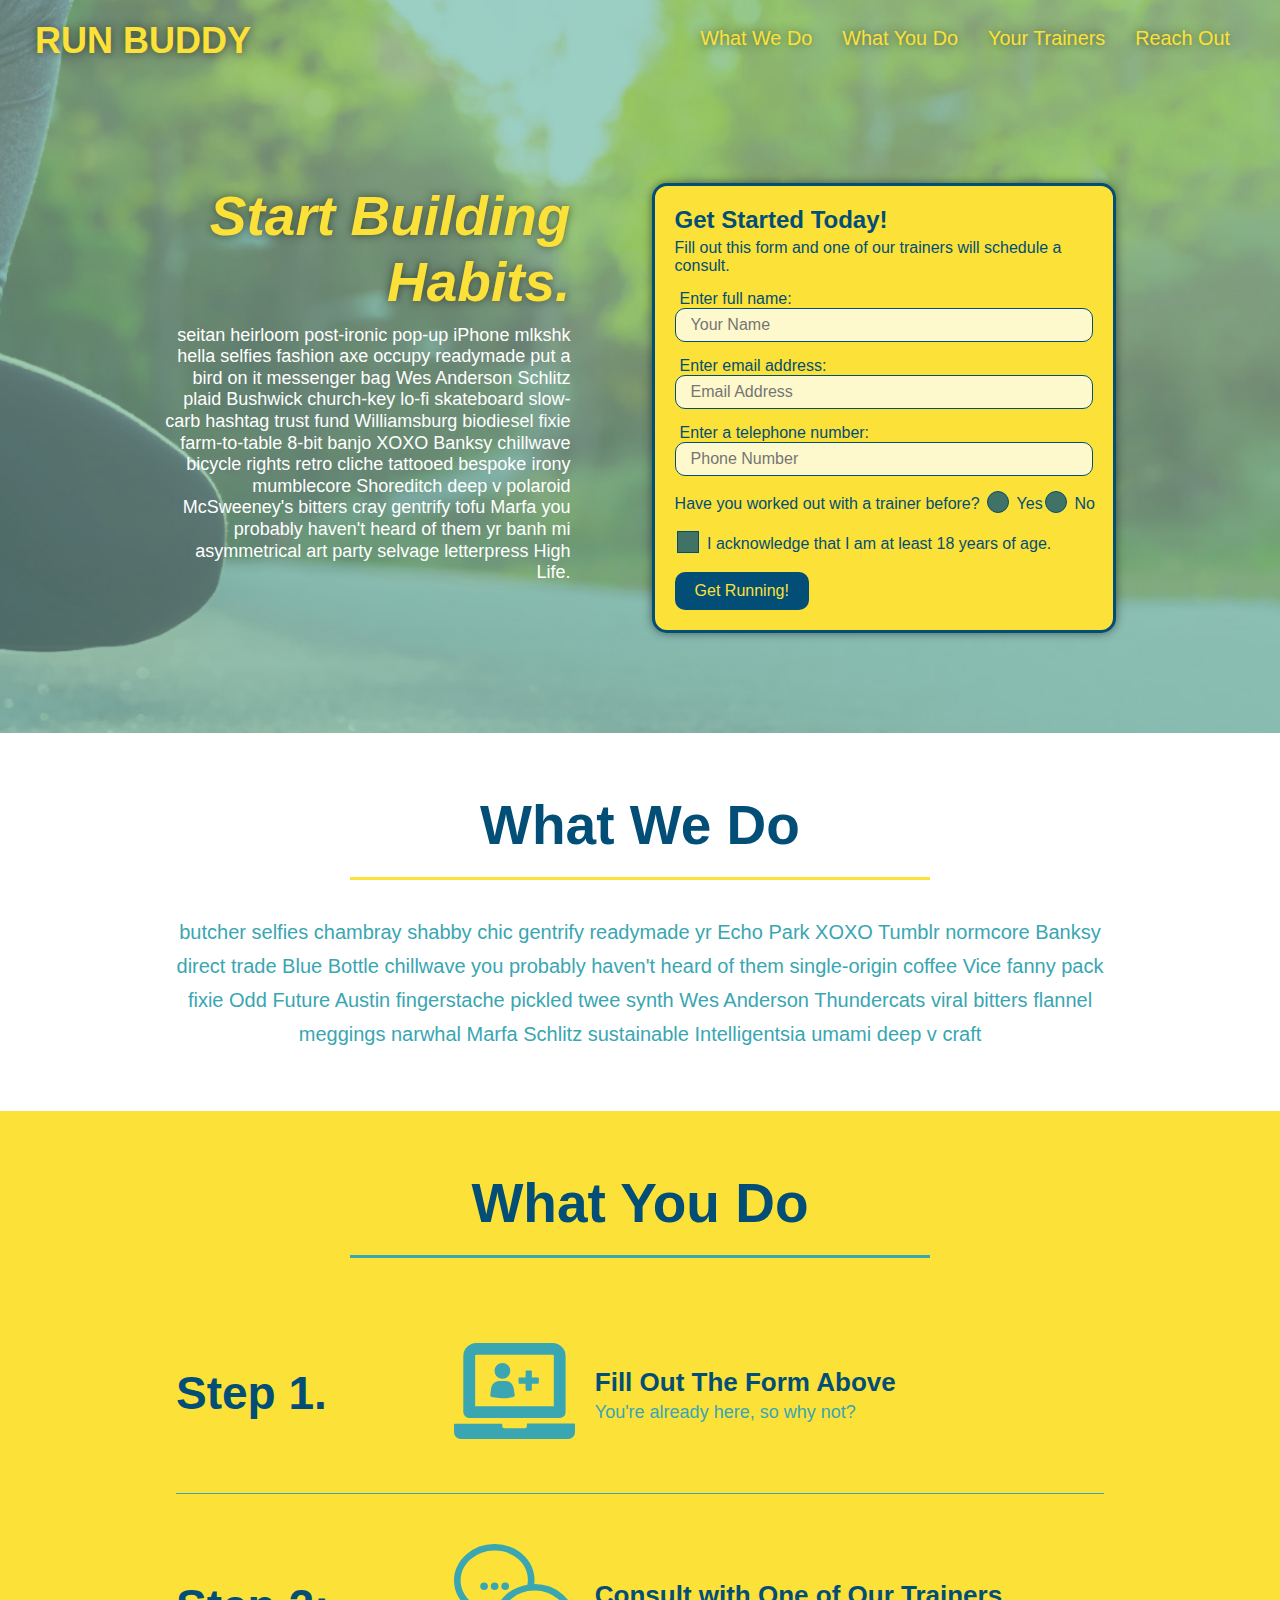
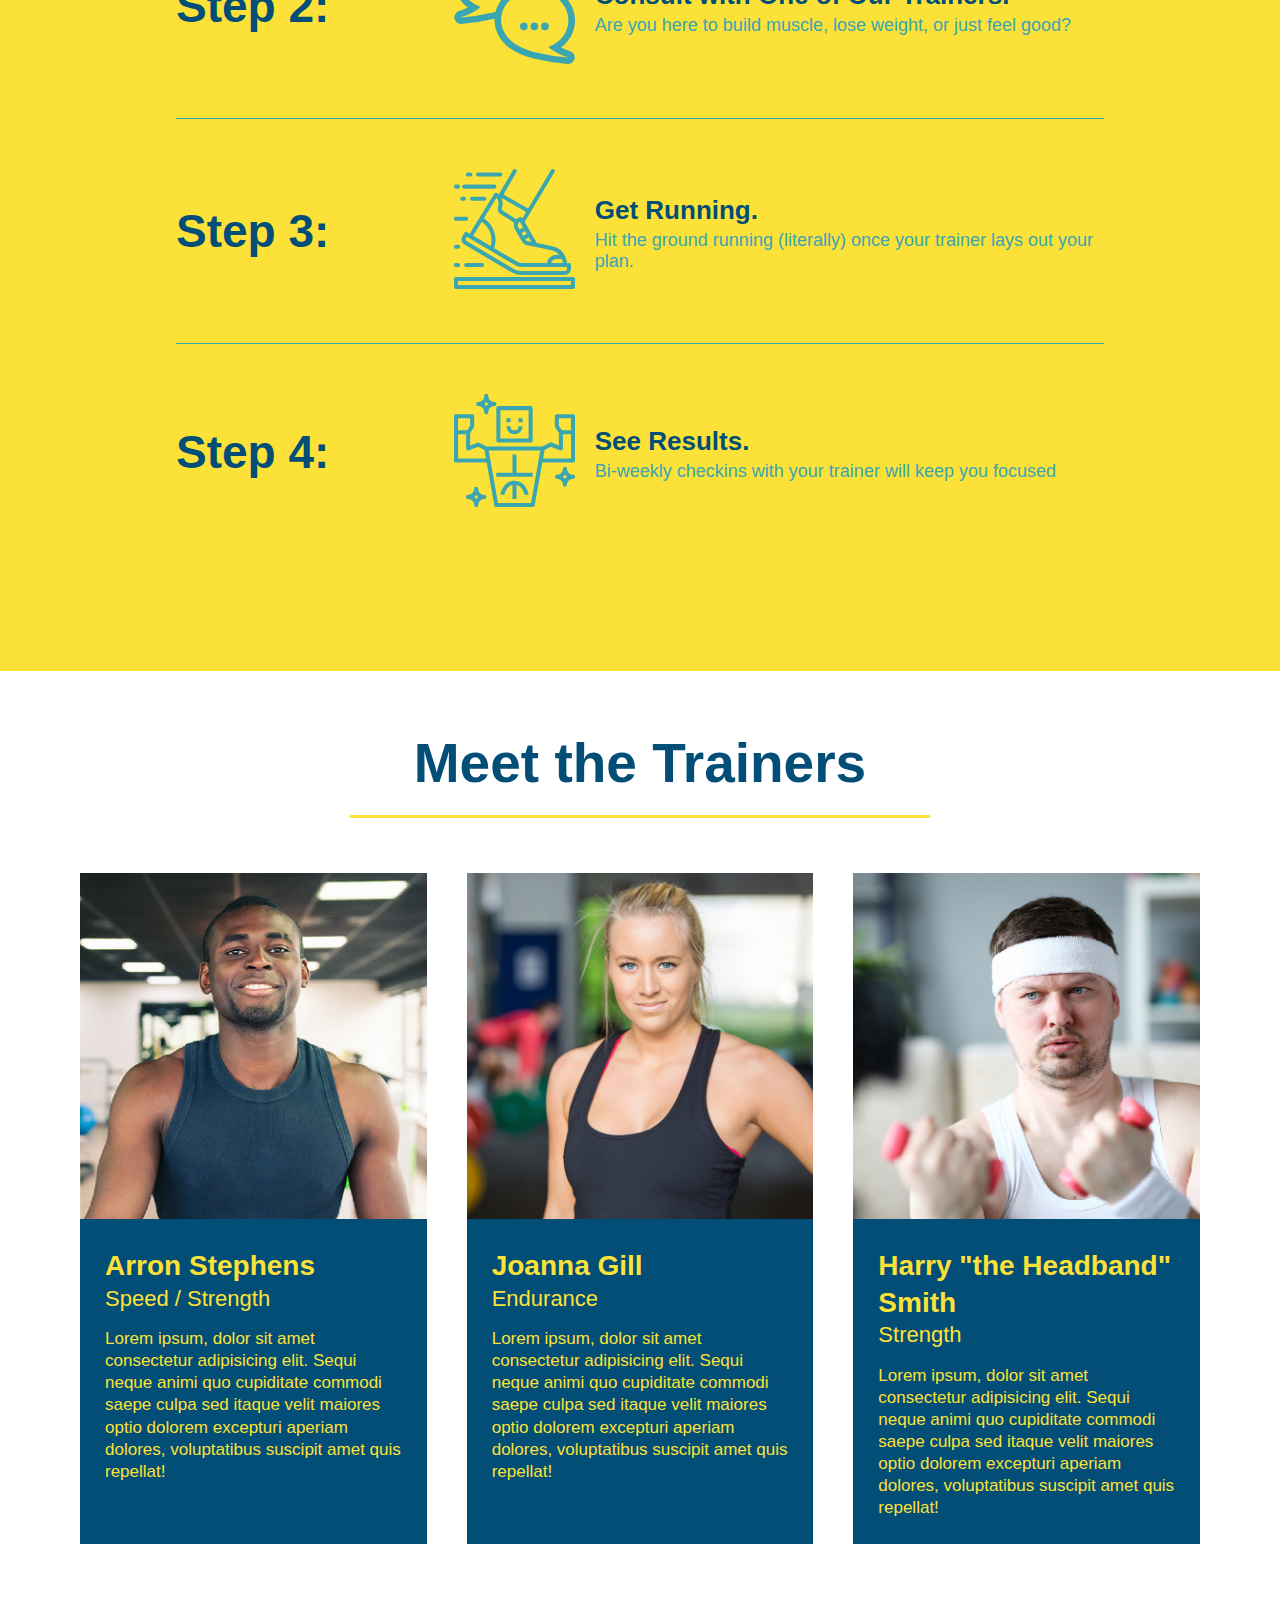
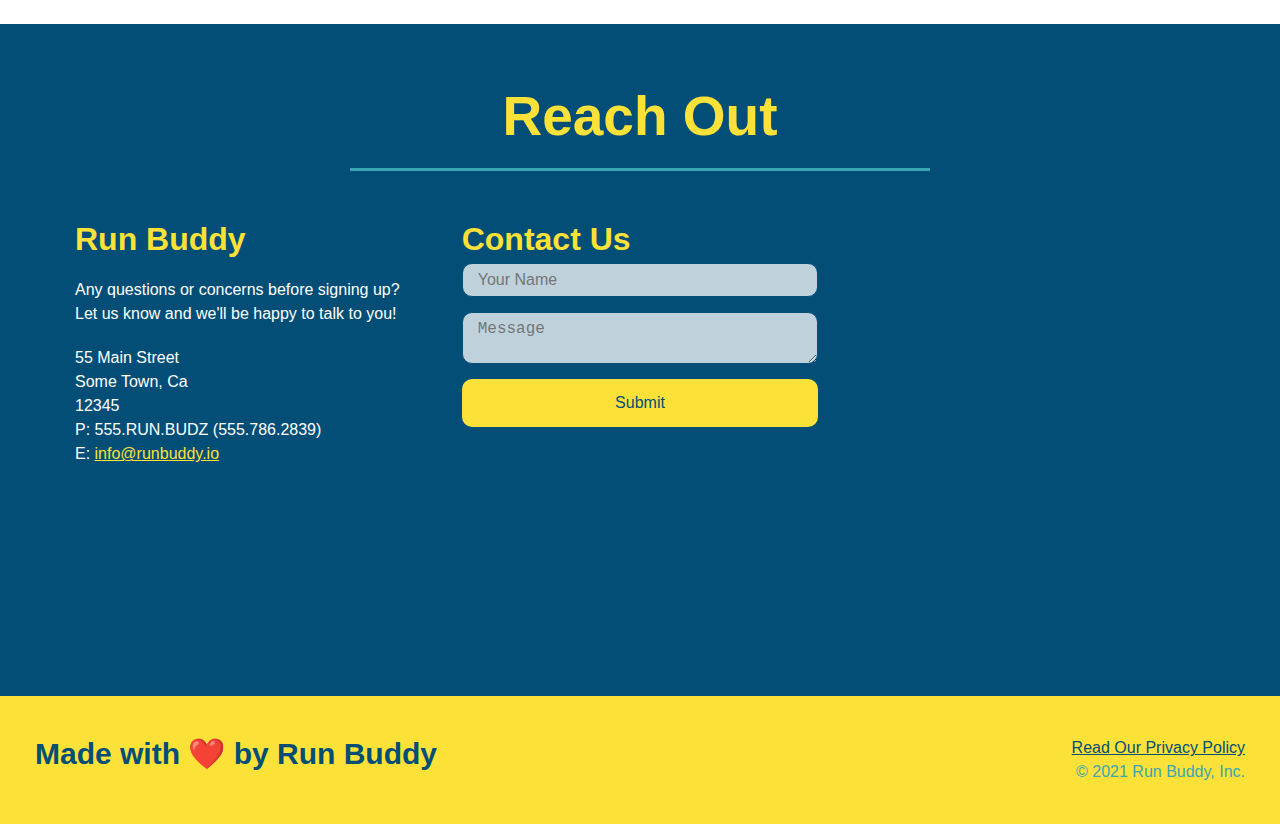
<file: index.html>
<!DOCTYPE html>
<html lang="en">
  <head>
    <meta charset="UTF-8" />
    <meta http-equiv="X-UA-Compatible" content="IE=edge" />
    <meta name="viewport" content="width=device-width, initial-scale=1.0" />
    <title>Run Buddy</title>
    <meta name="description" content="My Run Buddy website" />
    <link rel="stylesheet" href="./assets/css/style.css" />
  </head>
  <body>
    <!-- navigation -->
    <header>
      <h1>
        <a href="/">RUN BUDDY</a>
      </h1>
      <nav>
        <ul>
          <li>
            <a href="#what-we-do">What We Do</a>
          </li>
          <li>
            <a href="#what-you-do">What You Do</a>
          </li>
          <li>
            <a href="#your-trainers">Your Trainers</a>
          </li>
          <li>
            <a href="#reach-out">Reach Out</a>
          </li>
        </ul>
      </nav>
    </header>
    <!-- hero/jumbotron -->
    <section class="hero">
      <div class="hero-cta">
        <h2>Start Building Habits.</h2>
        <p>
          seitan heirloom post-ironic pop-up iPhone mlkshk hella selfies fashion
          axe occupy readymade put a bird on it messenger bag Wes Anderson
          Schlitz plaid Bushwick church-key lo-fi skateboard slow-carb hashtag
          trust fund Williamsburg biodiesel fixie farm-to-table 8-bit banjo XOXO
          Banksy chillwave bicycle rights retro cliche tattooed bespoke irony
          mumblecore Shoreditch deep v polaroid McSweeney's bitters cray
          gentrify tofu Marfa you probably haven't heard of them yr banh mi
          asymmetrical art party selvage letterpress High Life.
        </p>
      </div>

      <div class="hero-form">
        <h3>Get Started Today!</h3>
        <p>
          Fill out this form and one of our trainers will schedule a consult.
        </p>
        <form>
          <label for="name">Enter full name:</label>
          <input
            type="text"
            placeholder="Your Name"
            name="name"
            id="name"
            class="form-input"
          />
          <label for="email">Enter email address:</label>
          <input
            type="email"
            placeholder="Email Address"
            name="email"
            id="email"
            class="form-input"
          />
          <label for="phone">Enter a telephone number:</label>
          <input
            type="tel"
            placeholder="Phone Number"
            name="phone"
            id="phone"
            class="form-input"
          />
          <p>
            Have you worked out with a trainer before?
            <span class="radio-wrapper">
              <input type="radio" name="trainer-confirm" id="trainer-yes" />
              <label for="trainer-yes">Yes</label>
            </span>
            <span class="radio-wrapper">
              <input type="radio" name="trainer-confirm" id="trainer-no" />
              <label for="trainer-no">No</label>
            </span>
          </p>
          <p>
            <span class="checkbox-wrapper">
              <input type="checkbox" name="age-confirm" id="checkbox" />
              <label for="checkbox"
                >I acknowledge that I am at least 18 years of age.</label
              >
            </span>
          </p>
          <button type="submit">Get Running!</button>
        </form>
      </div>
    </section>
    <!-- end hero -->
    <!-- "what we do" section -->
    <section id="what-we-do" class="intro">
      <div class="flex-row">
        <h2 class="section-title primary-border">What We Do</h2>
      </div>
      <div class="flex-row">
        <p>
          butcher selfies chambray shabby chic gentrify readymade yr Echo Park
          XOXO Tumblr normcore Banksy direct trade Blue Bottle chillwave you
          probably haven't heard of them single-origin coffee Vice fanny pack
          fixie Odd Future Austin fingerstache pickled twee synth Wes Anderson
          Thundercats viral bitters flannel meggings narwhal Marfa Schlitz
          sustainable Intelligentsia umami deep v craft
        </p>
      </div>
    </section>
    <!-- "what you do" section -->
    <section id="what-you-do" class="steps">
      <div class="flex-row">
        <h2 class="section-title secondary-border">What You Do</h2>
      </div>

      <div class="step">
        <h3>Step 1.</h3>
        <div class="step-info">
          <div class="step-img">
            <img src="./assets/images/step-1.svg" alt="" />
          </div>
          <div class="step-text">
            <h4>Fill Out The Form Above</h4>
            <p>You're already here, so why not?</p>
          </div>
        </div>
      </div>

      <div class="step">
        <h3>Step 2:</h3>
        <div class="step-info">
          <div class="step-img">
            <img src="./assets/images/step-2.svg" alt="" />
          </div>
          <div class="step-text">
            <h4>Consult with One of Our Trainers.</h4>
            <p>Are you here to build muscle, lose weight, or just feel good?</p>
          </div>
        </div>
      </div>

      <div class="step">
        <h3>Step 3:</h3>
        <div class="step-info">
          <div class="step-img">
            <img src="./assets/images/step-3.svg" alt="" />
          </div>
          <div class="step-text">
            <h4>Get Running.</h4>
            <p>
              Hit the ground running (literally) once your trainer lays out your
              plan.
            </p>
          </div>
        </div>
      </div>

      <div class="step">
        <h3>Step 4:</h3>
        <div class="step-info">
          <div class="step-img">
            <img src="./assets/images/step-4.svg" alt="" />
          </div>
          <div class="step-text">
            <h4>See Results.</h4>
            <p>Bi-weekly checkins with your trainer will keep you focused</p>
          </div>
        </div>
      </div>
    </section>
    <!-- "meet the trainers" section -->
    <section id="your-trainers">
      <div class="flex-row">
        <h2 class="section-title primary-border">Meet the Trainers</h2>
      </div>
      <!-- first trainer bio -->
      <div class="trainers">
        <article class="trainer">
          <img
            src="./assets/images/trainer-1.jpg"
            alt="Arron Stephens in his workout clothes, ready to pump iron"
          />
          <div class="trainer-bio">
            <h3 class="trainer-name">Arron Stephens</h3>
            <h4 class="trainer-role">Speed / Strength</h4>
            <p>
              Lorem ipsum, dolor sit amet consectetur adipisicing elit. Sequi
              neque animi quo cupiditate commodi saepe culpa sed itaque velit
              maiores optio dolorem excepturi aperiam dolores, voluptatibus
              suscipit amet quis repellat!
            </p>
          </div>
        </article>
        <!-- second trainer bio -->
        <article class="trainer">
          <img
            src="./assets/images/trainer-2.jpg"
            alt="Joanna Gill cooling off after a workout"
          />
          <div class="trainer-bio">
            <h3 class="trainer-name">Joanna Gill</h3>
            <h4 class="trainer-role">Endurance</h4>
            <p>
              Lorem ipsum, dolor sit amet consectetur adipisicing elit. Sequi
              neque animi quo cupiditate commodi saepe culpa sed itaque velit
              maiores optio dolorem excepturi aperiam dolores, voluptatibus
              suscipit amet quis repellat!
            </p>
          </div>
        </article>
        <!-- third trainer bio -->
        <article class="trainer">
          <img
            src="./assets/images/trainer-3.jpg"
            alt="Harry Smith wearing a headband and lifting comically small pink weights"
          />
          <div class="trainer-bio">
            <h3 class="trainer-name">Harry "the Headband" Smith</h3>
            <h4 class="trainer-role">Strength</h4>
            <p>
              Lorem ipsum, dolor sit amet consectetur adipisicing elit. Sequi
              neque animi quo cupiditate commodi saepe culpa sed itaque velit
              maiores optio dolorem excepturi aperiam dolores, voluptatibus
              suscipit amet quis repellat!
            </p>
          </div>
        </article>
      </div>
    </section>

    <!-- "reach out" section -->
    <section id="reach-out" class="contact">
      <div class="flex-row">
        <h2 class="section-title secondary-border">Reach Out</h2>
      </div>

      <div class="contact-info">
        <div>
          <h3>Run Buddy</h3>
          <p>
            Any questions or concerns before signing up?
            <br />
            Let us know and we'll be happy to talk to you!
          </p>

          <address>
            55 Main Street <br />
            Some Town, Ca <br />
            12345<br />
            P: 555.RUN.BUDZ (555.786.2839)<br />
            E: <a href="mailto:info@runbuddy.io">info@runbuddy.io</a>
          </address>
        </div>

        <div class="contact-form">
          <h3>Contact Us</h3>
          <form>
            <input type="text" id="contact-name" placeholder="Your Name" />
            <textarea id="contact-message" placeholder="Message"></textarea>
            <button type="submit">Submit</button>
          </form>
        </div>

        <iframe
          src="https://www.google.com/maps/embed?pb=!1m18!1m12!1m3!1d3149.5036199482606!2d-122.26072858429045!3d37.87190341433765!2m3!1f0!2f0!3f0!3m2!1i1024!2i768!4f13.1!3m3!1m2!1s0x808f7718c522d7c1%3A0xda8034ea3b6b3289!2sUniversity%20of%20California%2C%20Berkeley!5e0!3m2!1sen!2sca!4v1623630969396!5m2!1sen!2sca"
          style="border: 0"
          allowfullscreen=""
          loading="lazy"
        ></iframe>
      </div>
    </section>

    <footer>
      <h3>Made with ❤️ by Run Buddy</h3>
      <div>
        <a href="./privacy-policy.html">Read Our Privacy Policy</a><br />
        &copy; 2021 Run Buddy, Inc.
      </div>
    </footer>
  </body>
</html>
</file>
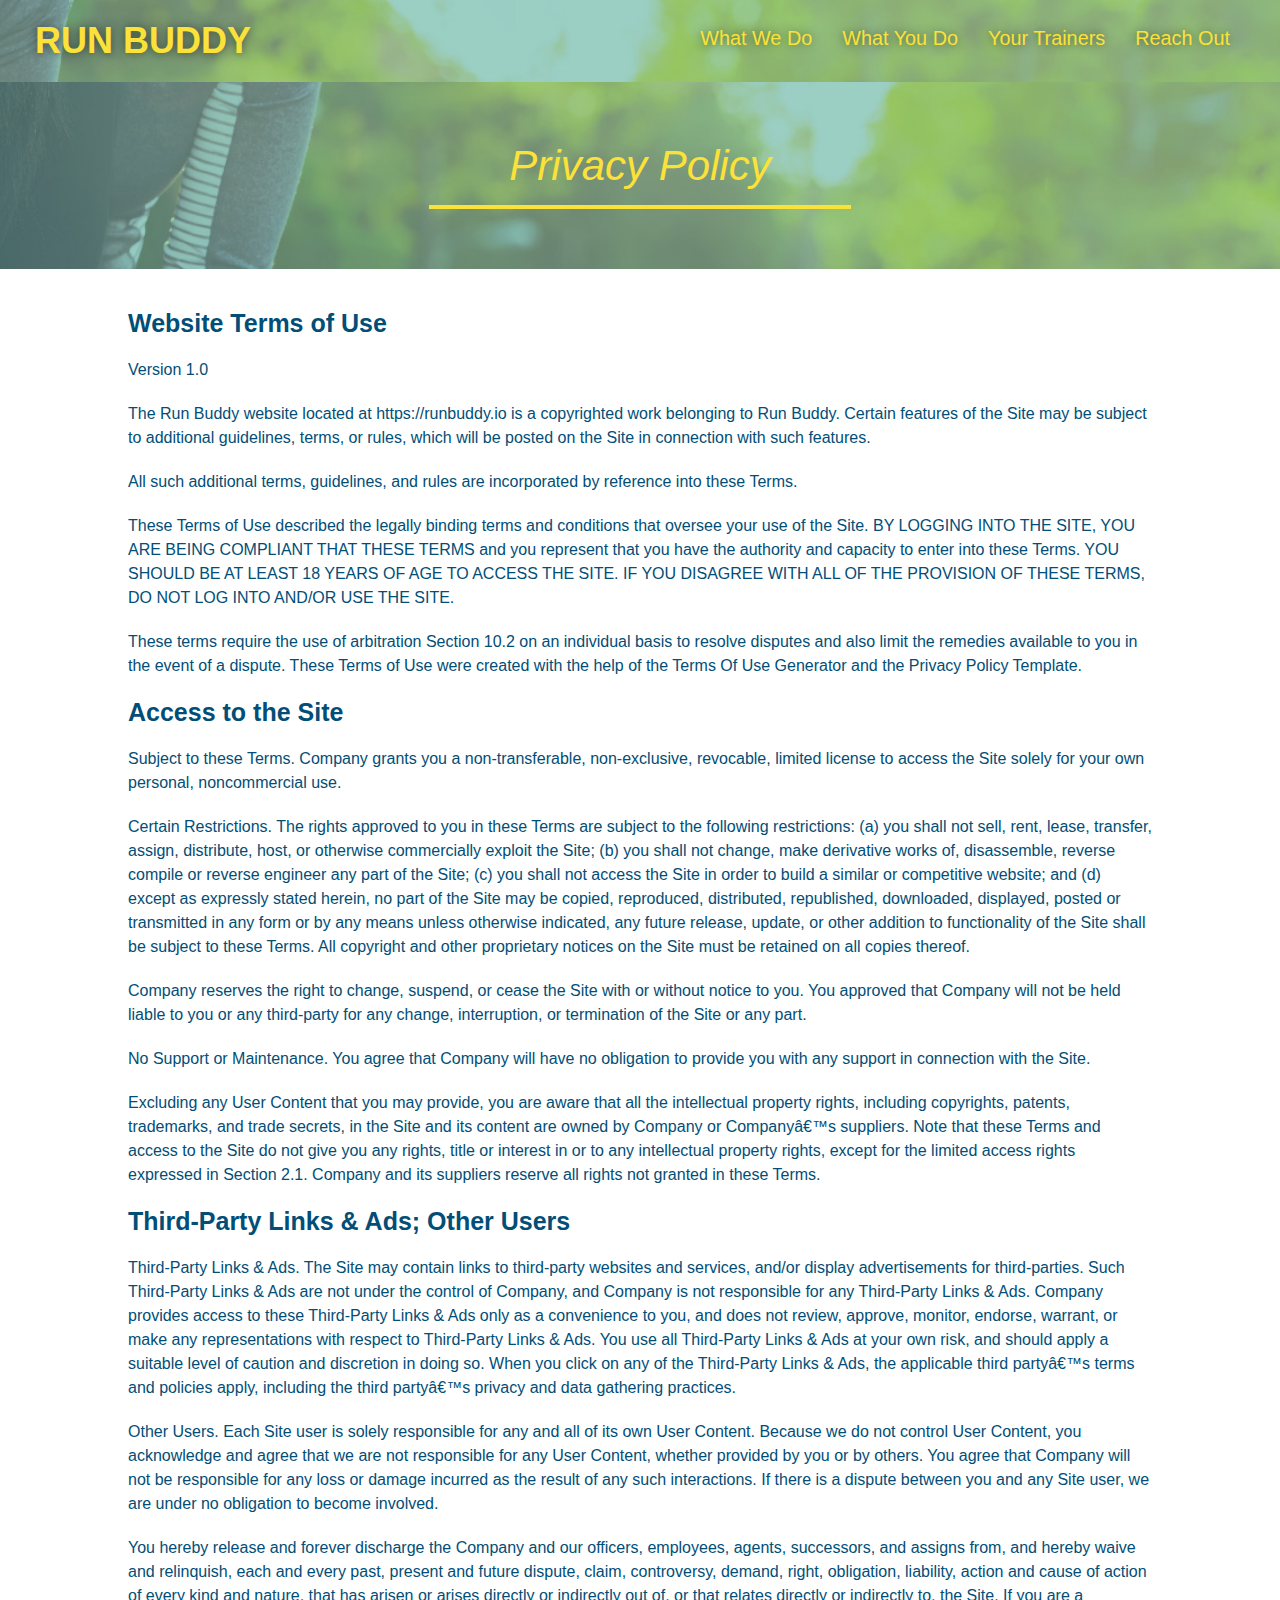
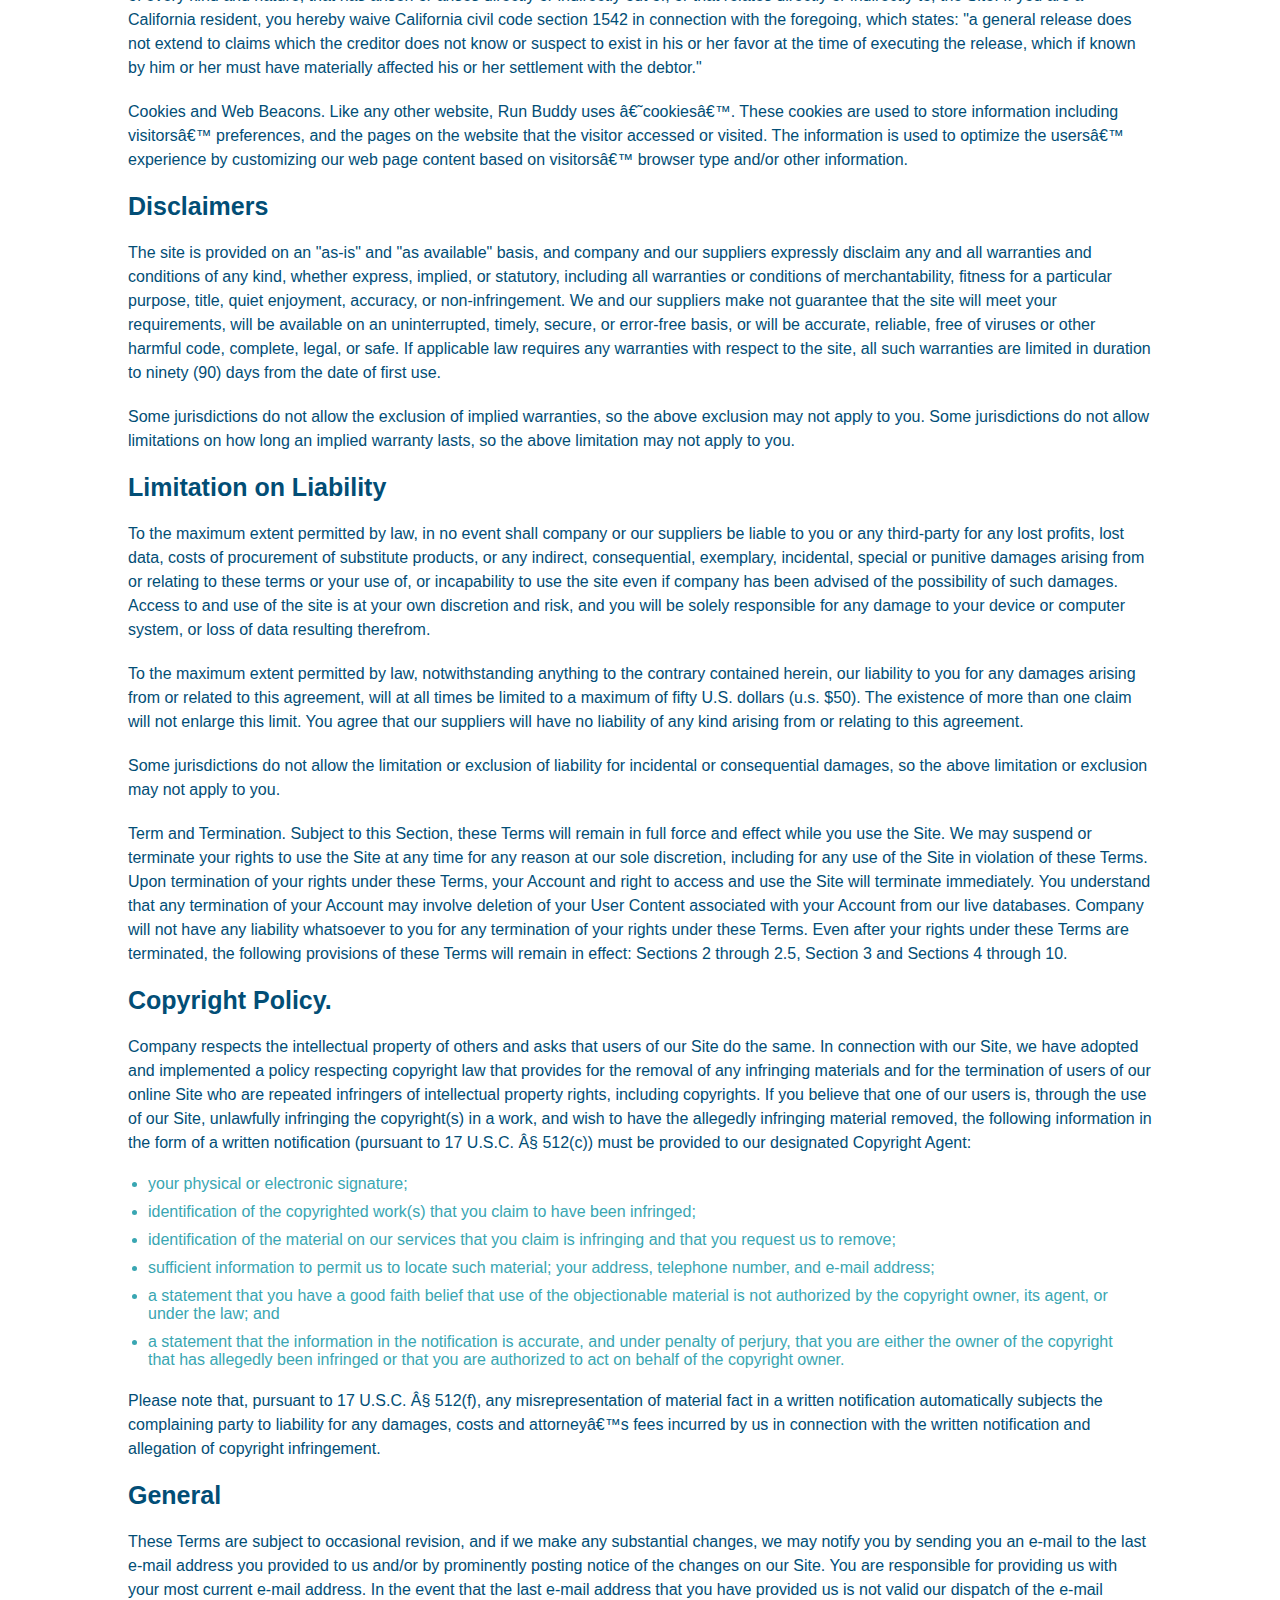
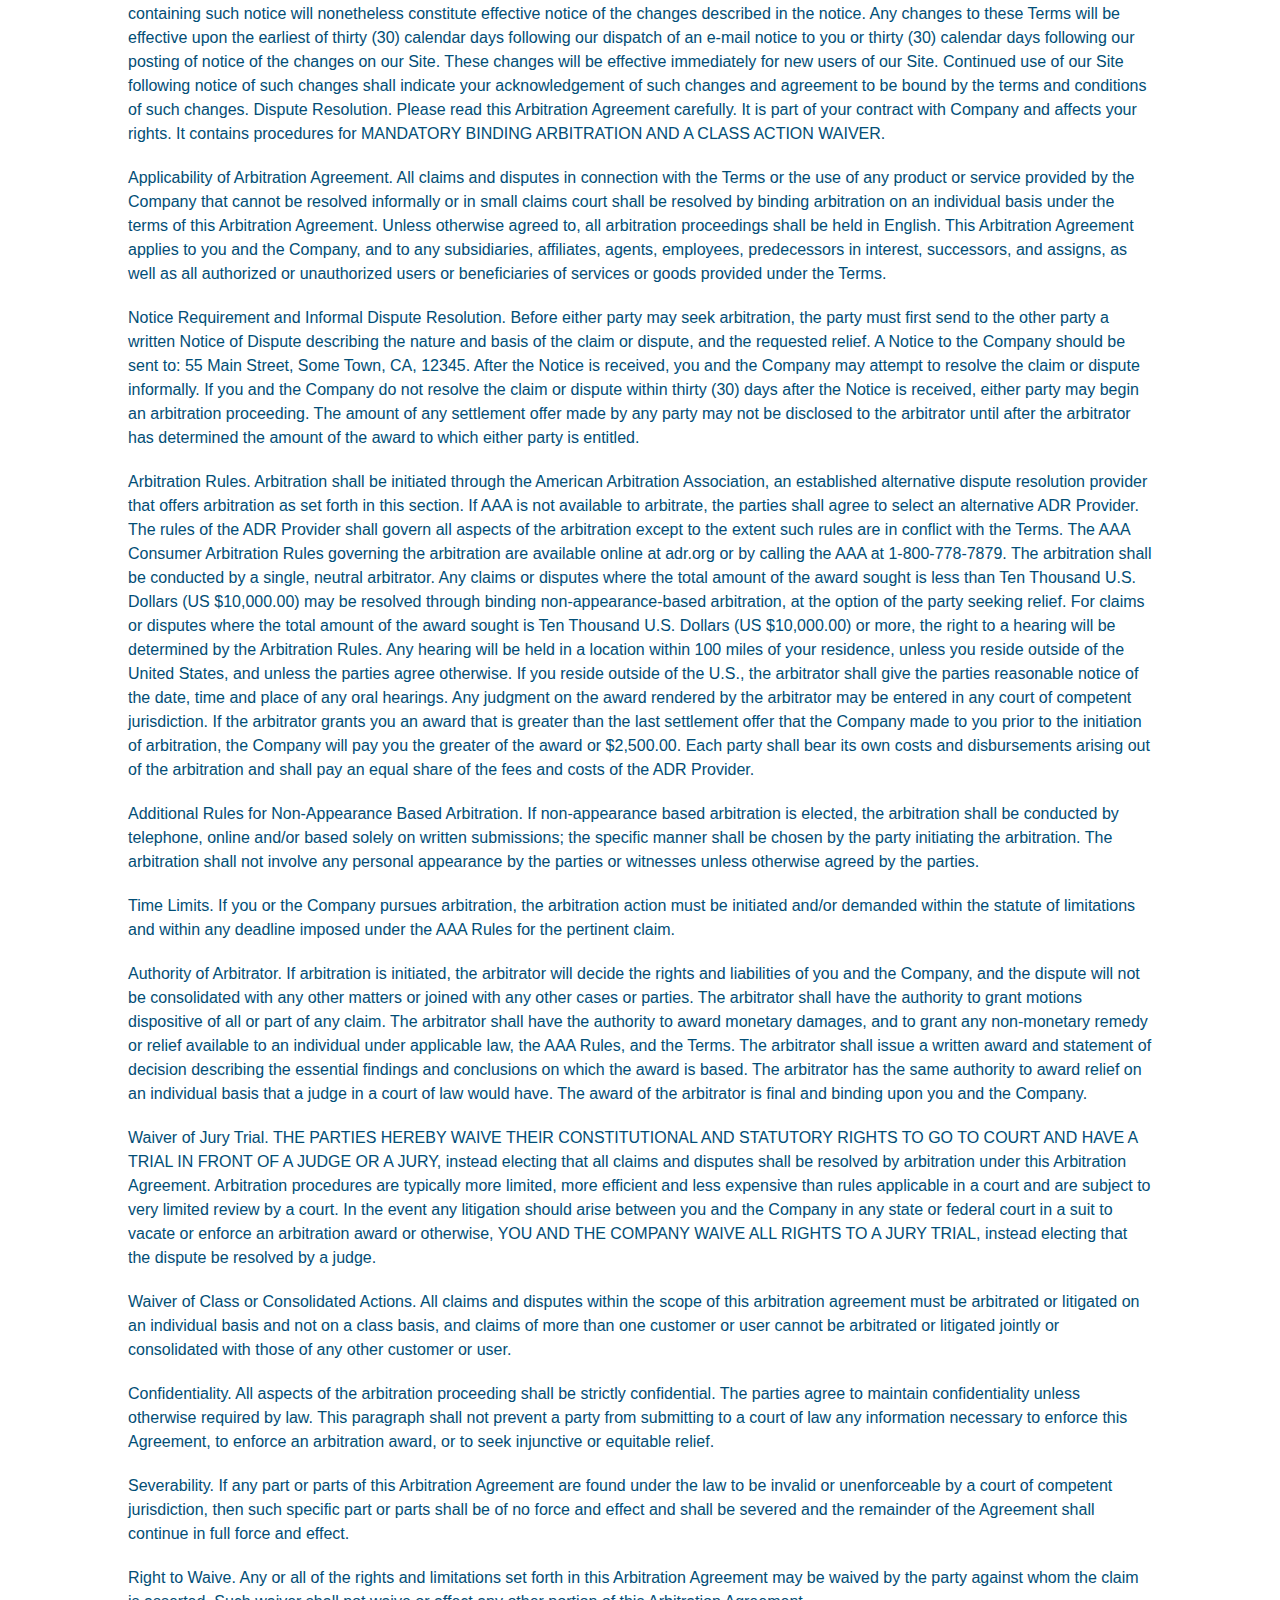
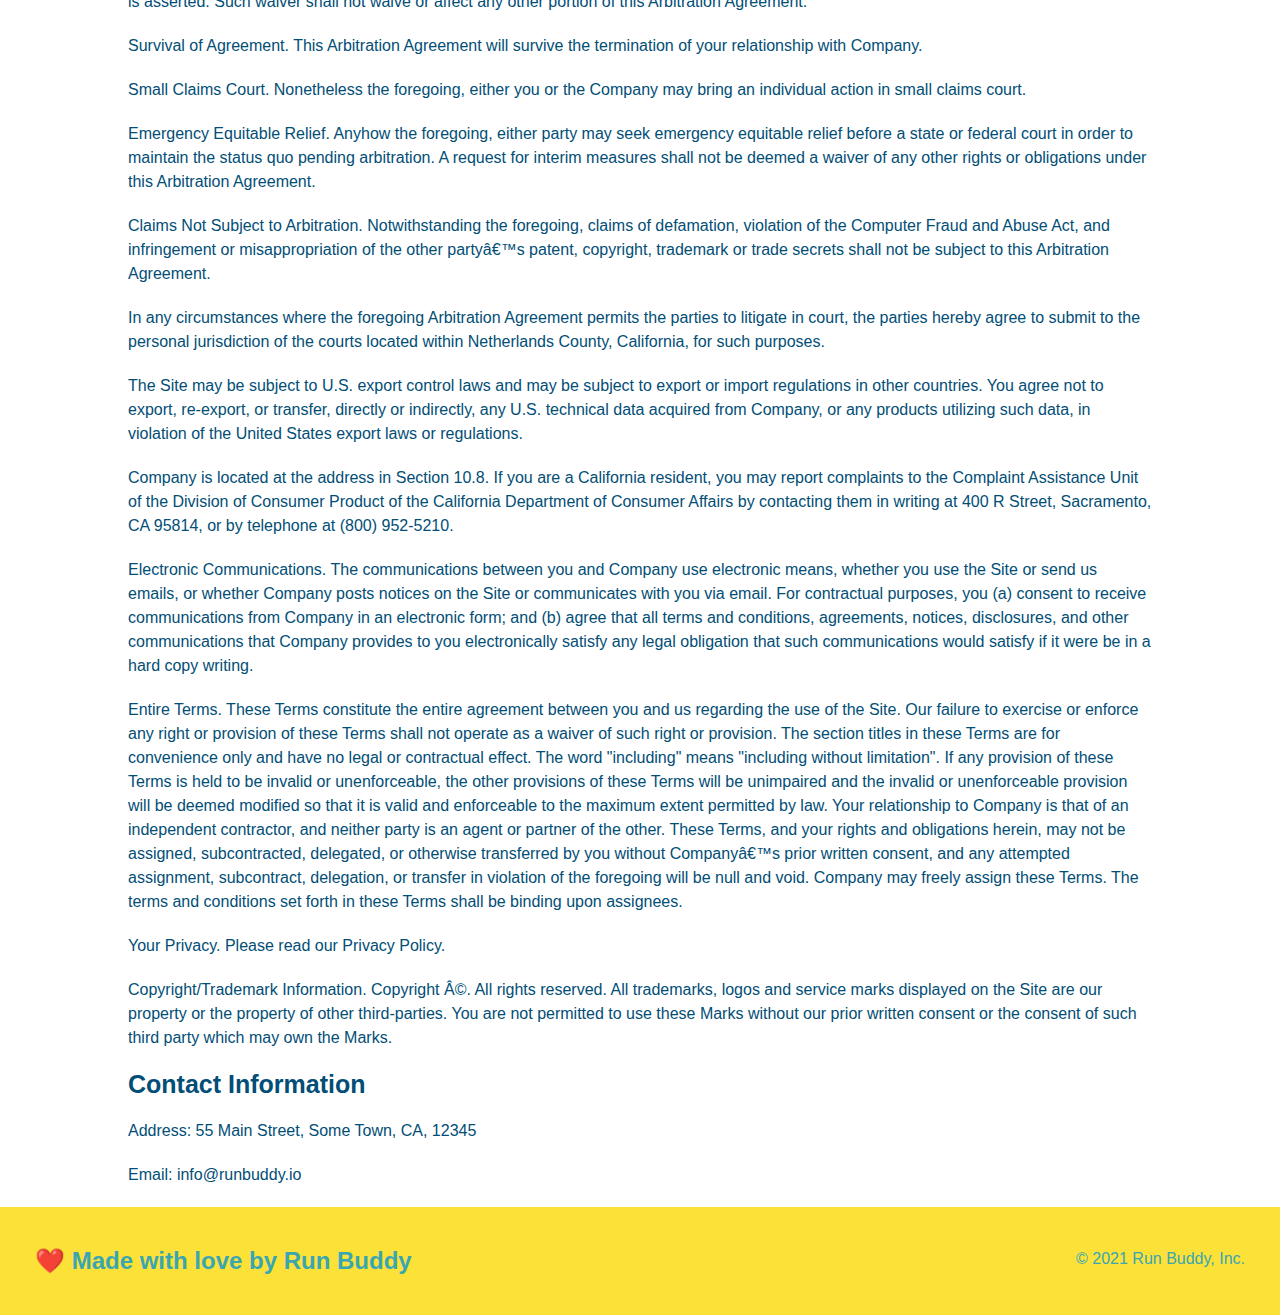
<file: privacy-policy.html>
<!DOCTYPE html>
<html lang="en">
  <head>
    <meta charset="UTF-8" />
    <meta http-equiv="X-UA-Compatible" content="IE=edge" />
    <meta name="viewport" content="width=device-width, initial-scale=1.0" />
    <title>Privacy Policy | Run Buddy</title>
    <link rel="stylesheet" href="./assets/css/style.css" />
    <link rel="stylesheet" href="./assets/css/secondary-styles.css" />
  </head>
  <body>
    <!-- navigation -->
    <header>
      <h1>
        <a href="./index.html">RUN BUDDY</a>
      </h1>
      <nav>
        <ul>
          <li>
            <a href="./index.html#what-we-do">What We Do</a>
          </li>
          <li>
            <a href="./index.html#what-you-do">What You Do</a>
          </li>
          <li>
            <a href="./index.html#your-trainers">Your Trainers</a>
          </li>
          <li>
            <a href="./index.html#reach-out">Reach Out</a>
          </li>
        </ul>
      </nav>
    </header>
    <section class="hero">
      <h2 class="page-title">Privacy Policy</h2>
    </section>
    <article class="secondary-content">
      <h3>Website Terms of Use</h3>
      <p>Version 1.0</p>

      <p>
        The Run Buddy website located at https://runbuddy.io is a copyrighted
        work belonging to Run Buddy. Certain features of the Site may be subject
        to additional guidelines, terms, or rules, which will be posted on the
        Site in connection with such features.
      </p>

      <p>
        All such additional terms, guidelines, and rules are incorporated by
        reference into these Terms.
      </p>

      <p>
        These Terms of Use described the legally binding terms and conditions
        that oversee your use of the Site. BY LOGGING INTO THE SITE, YOU ARE
        BEING COMPLIANT THAT THESE TERMS and you represent that you have the
        authority and capacity to enter into these Terms. YOU SHOULD BE AT LEAST
        18 YEARS OF AGE TO ACCESS THE SITE. IF YOU DISAGREE WITH ALL OF THE
        PROVISION OF THESE TERMS, DO NOT LOG INTO AND/OR USE THE SITE.
      </p>

      <p>
        These terms require the use of arbitration Section 10.2 on an individual
        basis to resolve disputes and also limit the remedies available to you
        in the event of a dispute. These Terms of Use were created with the help
        of the Terms Of Use Generator and the Privacy Policy Template.
      </p>

      <h3>Access to the Site</h3>

      <p>
        Subject to these Terms. Company grants you a non-transferable,
        non-exclusive, revocable, limited license to access the Site solely for
        your own personal, noncommercial use.
      </p>

      <p>
        Certain Restrictions. The rights approved to you in these Terms are
        subject to the following restrictions: (a) you shall not sell, rent,
        lease, transfer, assign, distribute, host, or otherwise commercially
        exploit the Site; (b) you shall not change, make derivative works of,
        disassemble, reverse compile or reverse engineer any part of the Site;
        (c) you shall not access the Site in order to build a similar or
        competitive website; and (d) except as expressly stated herein, no part
        of the Site may be copied, reproduced, distributed, republished,
        downloaded, displayed, posted or transmitted in any form or by any means
        unless otherwise indicated, any future release, update, or other
        addition to functionality of the Site shall be subject to these Terms.
        All copyright and other proprietary notices on the Site must be retained
        on all copies thereof.
      </p>

      <p>
        Company reserves the right to change, suspend, or cease the Site with or
        without notice to you. You approved that Company will not be held liable
        to you or any third-party for any change, interruption, or termination
        of the Site or any part.
      </p>

      <p>
        No Support or Maintenance. You agree that Company will have no
        obligation to provide you with any support in connection with the Site.
      </p>

      <p>
        Excluding any User Content that you may provide, you are aware that all
        the intellectual property rights, including copyrights, patents,
        trademarks, and trade secrets, in the Site and its content are owned by
        Company or Companyâ€™s suppliers. Note that these Terms and access to
        the Site do not give you any rights, title or interest in or to any
        intellectual property rights, except for the limited access rights
        expressed in Section 2.1. Company and its suppliers reserve all rights
        not granted in these Terms.
      </p>

      <h3>Third-Party Links & Ads; Other Users</h3>

      <p>
        Third-Party Links & Ads. The Site may contain links to third-party
        websites and services, and/or display advertisements for third-parties.
        Such Third-Party Links & Ads are not under the control of Company, and
        Company is not responsible for any Third-Party Links & Ads. Company
        provides access to these Third-Party Links & Ads only as a convenience
        to you, and does not review, approve, monitor, endorse, warrant, or make
        any representations with respect to Third-Party Links & Ads. You use all
        Third-Party Links & Ads at your own risk, and should apply a suitable
        level of caution and discretion in doing so. When you click on any of
        the Third-Party Links & Ads, the applicable third partyâ€™s terms and
        policies apply, including the third partyâ€™s privacy and data gathering
        practices.
      </p>

      <p>
        Other Users. Each Site user is solely responsible for any and all of its
        own User Content. Because we do not control User Content, you
        acknowledge and agree that we are not responsible for any User Content,
        whether provided by you or by others. You agree that Company will not be
        responsible for any loss or damage incurred as the result of any such
        interactions. If there is a dispute between you and any Site user, we
        are under no obligation to become involved.
      </p>

      <p>
        You hereby release and forever discharge the Company and our officers,
        employees, agents, successors, and assigns from, and hereby waive and
        relinquish, each and every past, present and future dispute, claim,
        controversy, demand, right, obligation, liability, action and cause of
        action of every kind and nature, that has arisen or arises directly or
        indirectly out of, or that relates directly or indirectly to, the Site.
        If you are a California resident, you hereby waive California civil code
        section 1542 in connection with the foregoing, which states: "a general
        release does not extend to claims which the creditor does not know or
        suspect to exist in his or her favor at the time of executing the
        release, which if known by him or her must have materially affected his
        or her settlement with the debtor."
      </p>

      <p>
        Cookies and Web Beacons. Like any other website, Run Buddy uses
        â€˜cookiesâ€™. These cookies are used to store information including
        visitorsâ€™ preferences, and the pages on the website that the visitor
        accessed or visited. The information is used to optimize the usersâ€™
        experience by customizing our web page content based on visitorsâ€™
        browser type and/or other information.
      </p>

      <h3>Disclaimers</h3>

      <p>
        The site is provided on an "as-is" and "as available" basis, and company
        and our suppliers expressly disclaim any and all warranties and
        conditions of any kind, whether express, implied, or statutory,
        including all warranties or conditions of merchantability, fitness for a
        particular purpose, title, quiet enjoyment, accuracy, or
        non-infringement. We and our suppliers make not guarantee that the site
        will meet your requirements, will be available on an uninterrupted,
        timely, secure, or error-free basis, or will be accurate, reliable, free
        of viruses or other harmful code, complete, legal, or safe. If
        applicable law requires any warranties with respect to the site, all
        such warranties are limited in duration to ninety (90) days from the
        date of first use.
      </p>

      <p>
        Some jurisdictions do not allow the exclusion of implied warranties, so
        the above exclusion may not apply to you. Some jurisdictions do not
        allow limitations on how long an implied warranty lasts, so the above
        limitation may not apply to you.
      </p>

      <h3>Limitation on Liability</h3>

      <p>
        To the maximum extent permitted by law, in no event shall company or our
        suppliers be liable to you or any third-party for any lost profits, lost
        data, costs of procurement of substitute products, or any indirect,
        consequential, exemplary, incidental, special or punitive damages
        arising from or relating to these terms or your use of, or incapability
        to use the site even if company has been advised of the possibility of
        such damages. Access to and use of the site is at your own discretion
        and risk, and you will be solely responsible for any damage to your
        device or computer system, or loss of data resulting therefrom.
      </p>

      <p>
        To the maximum extent permitted by law, notwithstanding anything to the
        contrary contained herein, our liability to you for any damages arising
        from or related to this agreement, will at all times be limited to a
        maximum of fifty U.S. dollars (u.s. $50). The existence of more than one
        claim will not enlarge this limit. You agree that our suppliers will
        have no liability of any kind arising from or relating to this
        agreement.
      </p>

      <p>
        Some jurisdictions do not allow the limitation or exclusion of liability
        for incidental or consequential damages, so the above limitation or
        exclusion may not apply to you.
      </p>

      <p>
        Term and Termination. Subject to this Section, these Terms will remain
        in full force and effect while you use the Site. We may suspend or
        terminate your rights to use the Site at any time for any reason at our
        sole discretion, including for any use of the Site in violation of these
        Terms. Upon termination of your rights under these Terms, your Account
        and right to access and use the Site will terminate immediately. You
        understand that any termination of your Account may involve deletion of
        your User Content associated with your Account from our live databases.
        Company will not have any liability whatsoever to you for any
        termination of your rights under these Terms. Even after your rights
        under these Terms are terminated, the following provisions of these
        Terms will remain in effect: Sections 2 through 2.5, Section 3 and
        Sections 4 through 10.
      </p>

      <h3>Copyright Policy.</h3>

      <p>
        Company respects the intellectual property of others and asks that users
        of our Site do the same. In connection with our Site, we have adopted
        and implemented a policy respecting copyright law that provides for the
        removal of any infringing materials and for the termination of users of
        our online Site who are repeated infringers of intellectual property
        rights, including copyrights. If you believe that one of our users is,
        through the use of our Site, unlawfully infringing the copyright(s) in a
        work, and wish to have the allegedly infringing material removed, the
        following information in the form of a written notification (pursuant to
        17 U.S.C. Â§ 512(c)) must be provided to our designated Copyright Agent:
      </p>

      <ul>
        <li>your physical or electronic signature;</li>
        <li>
          identification of the copyrighted work(s) that you claim to have been
          infringed;
        </li>
        <li>
          identification of the material on our services that you claim is
          infringing and that you request us to remove;
        </li>
        <li>
          sufficient information to permit us to locate such material; your
          address, telephone number, and e-mail address;
        </li>
        <li>
          a statement that you have a good faith belief that use of the
          objectionable material is not authorized by the copyright owner, its
          agent, or under the law; and
        </li>
        <li>
          a statement that the information in the notification is accurate, and
          under penalty of perjury, that you are either the owner of the
          copyright that has allegedly been infringed or that you are authorized
          to act on behalf of the copyright owner.
        </li>
      </ul>

      <p>
        Please note that, pursuant to 17 U.S.C. Â§ 512(f), any misrepresentation
        of material fact in a written notification automatically subjects the
        complaining party to liability for any damages, costs and attorneyâ€™s
        fees incurred by us in connection with the written notification and
        allegation of copyright infringement.
      </p>

      <h3>General</h3>

      <p>
        These Terms are subject to occasional revision, and if we make any
        substantial changes, we may notify you by sending you an e-mail to the
        last e-mail address you provided to us and/or by prominently posting
        notice of the changes on our Site. You are responsible for providing us
        with your most current e-mail address. In the event that the last e-mail
        address that you have provided us is not valid our dispatch of the
        e-mail containing such notice will nonetheless constitute effective
        notice of the changes described in the notice. Any changes to these
        Terms will be effective upon the earliest of thirty (30) calendar days
        following our dispatch of an e-mail notice to you or thirty (30)
        calendar days following our posting of notice of the changes on our
        Site. These changes will be effective immediately for new users of our
        Site. Continued use of our Site following notice of such changes shall
        indicate your acknowledgement of such changes and agreement to be bound
        by the terms and conditions of such changes. Dispute Resolution. Please
        read this Arbitration Agreement carefully. It is part of your contract
        with Company and affects your rights. It contains procedures for
        MANDATORY BINDING ARBITRATION AND A CLASS ACTION WAIVER.
      </p>

      <p>
        Applicability of Arbitration Agreement. All claims and disputes in
        connection with the Terms or the use of any product or service provided
        by the Company that cannot be resolved informally or in small claims
        court shall be resolved by binding arbitration on an individual basis
        under the terms of this Arbitration Agreement. Unless otherwise agreed
        to, all arbitration proceedings shall be held in English. This
        Arbitration Agreement applies to you and the Company, and to any
        subsidiaries, affiliates, agents, employees, predecessors in interest,
        successors, and assigns, as well as all authorized or unauthorized users
        or beneficiaries of services or goods provided under the Terms.
      </p>

      <p>
        Notice Requirement and Informal Dispute Resolution. Before either party
        may seek arbitration, the party must first send to the other party a
        written Notice of Dispute describing the nature and basis of the claim
        or dispute, and the requested relief. A Notice to the Company should be
        sent to: 55 Main Street, Some Town, CA, 12345. After the Notice is
        received, you and the Company may attempt to resolve the claim or
        dispute informally. If you and the Company do not resolve the claim or
        dispute within thirty (30) days after the Notice is received, either
        party may begin an arbitration proceeding. The amount of any settlement
        offer made by any party may not be disclosed to the arbitrator until
        after the arbitrator has determined the amount of the award to which
        either party is entitled.
      </p>

      <p>
        Arbitration Rules. Arbitration shall be initiated through the American
        Arbitration Association, an established alternative dispute resolution
        provider that offers arbitration as set forth in this section. If AAA is
        not available to arbitrate, the parties shall agree to select an
        alternative ADR Provider. The rules of the ADR Provider shall govern all
        aspects of the arbitration except to the extent such rules are in
        conflict with the Terms. The AAA Consumer Arbitration Rules governing
        the arbitration are available online at adr.org or by calling the AAA at
        1-800-778-7879. The arbitration shall be conducted by a single, neutral
        arbitrator. Any claims or disputes where the total amount of the award
        sought is less than Ten Thousand U.S. Dollars (US $10,000.00) may be
        resolved through binding non-appearance-based arbitration, at the option
        of the party seeking relief. For claims or disputes where the total
        amount of the award sought is Ten Thousand U.S. Dollars (US $10,000.00)
        or more, the right to a hearing will be determined by the Arbitration
        Rules. Any hearing will be held in a location within 100 miles of your
        residence, unless you reside outside of the United States, and unless
        the parties agree otherwise. If you reside outside of the U.S., the
        arbitrator shall give the parties reasonable notice of the date, time
        and place of any oral hearings. Any judgment on the award rendered by
        the arbitrator may be entered in any court of competent jurisdiction. If
        the arbitrator grants you an award that is greater than the last
        settlement offer that the Company made to you prior to the initiation of
        arbitration, the Company will pay you the greater of the award or
        $2,500.00. Each party shall bear its own costs and disbursements arising
        out of the arbitration and shall pay an equal share of the fees and
        costs of the ADR Provider.
      </p>

      <p>
        Additional Rules for Non-Appearance Based Arbitration. If non-appearance
        based arbitration is elected, the arbitration shall be conducted by
        telephone, online and/or based solely on written submissions; the
        specific manner shall be chosen by the party initiating the arbitration.
        The arbitration shall not involve any personal appearance by the parties
        or witnesses unless otherwise agreed by the parties.
      </p>

      <p>
        Time Limits. If you or the Company pursues arbitration, the arbitration
        action must be initiated and/or demanded within the statute of
        limitations and within any deadline imposed under the AAA Rules for the
        pertinent claim.
      </p>

      <p>
        Authority of Arbitrator. If arbitration is initiated, the arbitrator
        will decide the rights and liabilities of you and the Company, and the
        dispute will not be consolidated with any other matters or joined with
        any other cases or parties. The arbitrator shall have the authority to
        grant motions dispositive of all or part of any claim. The arbitrator
        shall have the authority to award monetary damages, and to grant any
        non-monetary remedy or relief available to an individual under
        applicable law, the AAA Rules, and the Terms. The arbitrator shall issue
        a written award and statement of decision describing the essential
        findings and conclusions on which the award is based. The arbitrator has
        the same authority to award relief on an individual basis that a judge
        in a court of law would have. The award of the arbitrator is final and
        binding upon you and the Company.
      </p>

      <p>
        Waiver of Jury Trial. THE PARTIES HEREBY WAIVE THEIR CONSTITUTIONAL AND
        STATUTORY RIGHTS TO GO TO COURT AND HAVE A TRIAL IN FRONT OF A JUDGE OR
        A JURY, instead electing that all claims and disputes shall be resolved
        by arbitration under this Arbitration Agreement. Arbitration procedures
        are typically more limited, more efficient and less expensive than rules
        applicable in a court and are subject to very limited review by a court.
        In the event any litigation should arise between you and the Company in
        any state or federal court in a suit to vacate or enforce an arbitration
        award or otherwise, YOU AND THE COMPANY WAIVE ALL RIGHTS TO A JURY
        TRIAL, instead electing that the dispute be resolved by a judge.
      </p>

      <p>
        Waiver of Class or Consolidated Actions. All claims and disputes within
        the scope of this arbitration agreement must be arbitrated or litigated
        on an individual basis and not on a class basis, and claims of more than
        one customer or user cannot be arbitrated or litigated jointly or
        consolidated with those of any other customer or user.
      </p>

      <p>
        Confidentiality. All aspects of the arbitration proceeding shall be
        strictly confidential. The parties agree to maintain confidentiality
        unless otherwise required by law. This paragraph shall not prevent a
        party from submitting to a court of law any information necessary to
        enforce this Agreement, to enforce an arbitration award, or to seek
        injunctive or equitable relief.
      </p>

      <p>
        Severability. If any part or parts of this Arbitration Agreement are
        found under the law to be invalid or unenforceable by a court of
        competent jurisdiction, then such specific part or parts shall be of no
        force and effect and shall be severed and the remainder of the Agreement
        shall continue in full force and effect.
      </p>

      <p>
        Right to Waive. Any or all of the rights and limitations set forth in
        this Arbitration Agreement may be waived by the party against whom the
        claim is asserted. Such waiver shall not waive or affect any other
        portion of this Arbitration Agreement.
      </p>

      <p>
        Survival of Agreement. This Arbitration Agreement will survive the
        termination of your relationship with Company.
      </p>

      <p>
        Small Claims Court. Nonetheless the foregoing, either you or the Company
        may bring an individual action in small claims court.
      </p>

      <p>
        Emergency Equitable Relief. Anyhow the foregoing, either party may seek
        emergency equitable relief before a state or federal court in order to
        maintain the status quo pending arbitration. A request for interim
        measures shall not be deemed a waiver of any other rights or obligations
        under this Arbitration Agreement.
      </p>

      <p>
        Claims Not Subject to Arbitration. Notwithstanding the foregoing, claims
        of defamation, violation of the Computer Fraud and Abuse Act, and
        infringement or misappropriation of the other partyâ€™s patent,
        copyright, trademark or trade secrets shall not be subject to this
        Arbitration Agreement.
      </p>

      <p>
        In any circumstances where the foregoing Arbitration Agreement permits
        the parties to litigate in court, the parties hereby agree to submit to
        the personal jurisdiction of the courts located within Netherlands
        County, California, for such purposes.
      </p>

      <p>
        The Site may be subject to U.S. export control laws and may be subject
        to export or import regulations in other countries. You agree not to
        export, re-export, or transfer, directly or indirectly, any U.S.
        technical data acquired from Company, or any products utilizing such
        data, in violation of the United States export laws or regulations.
      </p>

      <p>
        Company is located at the address in Section 10.8. If you are a
        California resident, you may report complaints to the Complaint
        Assistance Unit of the Division of Consumer Product of the California
        Department of Consumer Affairs by contacting them in writing at 400 R
        Street, Sacramento, CA 95814, or by telephone at (800) 952-5210.
      </p>

      <p>
        Electronic Communications. The communications between you and Company
        use electronic means, whether you use the Site or send us emails, or
        whether Company posts notices on the Site or communicates with you via
        email. For contractual purposes, you (a) consent to receive
        communications from Company in an electronic form; and (b) agree that
        all terms and conditions, agreements, notices, disclosures, and other
        communications that Company provides to you electronically satisfy any
        legal obligation that such communications would satisfy if it were be in
        a hard copy writing.
      </p>

      <p>
        Entire Terms. These Terms constitute the entire agreement between you
        and us regarding the use of the Site. Our failure to exercise or enforce
        any right or provision of these Terms shall not operate as a waiver of
        such right or provision. The section titles in these Terms are for
        convenience only and have no legal or contractual effect. The word
        "including" means "including without limitation". If any provision of
        these Terms is held to be invalid or unenforceable, the other provisions
        of these Terms will be unimpaired and the invalid or unenforceable
        provision will be deemed modified so that it is valid and enforceable to
        the maximum extent permitted by law. Your relationship to Company is
        that of an independent contractor, and neither party is an agent or
        partner of the other. These Terms, and your rights and obligations
        herein, may not be assigned, subcontracted, delegated, or otherwise
        transferred by you without Companyâ€™s prior written consent, and any
        attempted assignment, subcontract, delegation, or transfer in violation
        of the foregoing will be null and void. Company may freely assign these
        Terms. The terms and conditions set forth in these Terms shall be
        binding upon assignees.
      </p>

      <p>Your Privacy. Please read our Privacy Policy.</p>

      <p>
        Copyright/Trademark Information. Copyright Â©. All rights reserved. All
        trademarks, logos and service marks displayed on the Site are our
        property or the property of other third-parties. You are not permitted
        to use these Marks without our prior written consent or the consent of
        such third party which may own the Marks.
      </p>

      <h3>Contact Information</h3>

      <p>Address: 55 Main Street, Some Town, CA, 12345</p>

      <p>Email: info@runbuddy.io</p>
    </article>
    <footer>
      <h2>❤️ Made with love by Run Buddy</h2>
      <div>&copy; 2021 Run Buddy, Inc.</div>
    </footer>
  </body>
</html>
</file>
<file: assets/css/style.css>
:root {
  --primary-color: #fce138;
  --secondary-color: #024e76;
  --tertiary-color: #39a6b2;
}

* {
  box-sizing: border-box;
  margin: 0;
  padding: 0;
}

body {
  color: var(--tertiary-color);
  font-family: Helvetica, Arial, sans-serif;
}

/* HEADER / NAV BAR STYLES START */

header {
  display: flex;
  justify-content: space-between;
  flex-wrap: wrap;

  padding: 20px 35px;
  background-color: var(--tertiary-color);
  background-image: url('../images/hero-bg.jpg');
  background-size: cover;
  background-position: center;
  background-attachment: fixed;
  background-position: 80%;
  position: -webkit-sticky;
  position: sticky;
  top: 0;
  z-index: 9999;
}

header h1 {
  font-weight: bold;
  font-size: 36px;
  color: var(--primary-color);
  text-shadow: 0 0 10px rgba(0, 0, 0, 0.5);
  margin: 0;
}

header a {
  text-decoration: none;
  color: var(--primary-color);
}

header nav {
  margin: 7px 0;
}

header nav ul {
  display: flex;
  flex-wrap: wrap;
  justify-content: space-between;
  align-items: center;
  list-style: none;
}

header nav ul li a {
  padding: 10px 15px;
  font-weight: lighter;
  font-size: 1.55vw;
  text-shadow: 0 0 10px rgba(0, 0, 0, 0.5);
}

header nav ul li a:hover {
  background: var(--primary-color);
  color: var(--secondary-color);
  border-radius: 15px;
  text-shadow: none;
}

/* HEADER / NAVBAR STYLES END */

/* FOOTER STYLES START */

footer {
  display: flex;
  justify-content: space-between;
  flex-wrap: wrap;
  background: var(--primary-color);
  width: 100%;
  padding: 40px 35px;
}

footer h3 {
  color: var(--secondary-color);
  font-size: 30px;
  margin: 0;
}

footer div {
  line-height: 1.5;
  text-align: right;
}

footer a {
  color: var(--secondary-color);
}

/* END FOOTER STYLES */

/* STYLE ALL SECTION TAGS */

section {
  padding: 60px;
}

/* UTILITY STYLES START */
.flex-row {
  display: flex;
}

.text-left {
  text-align: left;
}

.text-right {
  text-align: right;
}
/* UTILITY STYLES END */

/* HERO STYLES STARTS */

.hero {
  display: flex;
  justify-content: center;
  align-items: flex-start;
  flex-wrap: wrap;
  background-image: url('../images/hero-bg.jpg');
  background-size: cover;
  background-position: center;
  background-attachment: fixed;
  background-position: 80%;
}

.hero-cta {
  width: 35%;
  text-align: right;
  margin: 3.5%;
  color: #fff;
  font-size: 18px;
  line-height: 1.2;
}

.hero-cta h2 {
  font-style: italic;
  font-size: 55px;
  color: var(--primary-color);
  text-shadow: 0 0 10px rgba(0, 0, 0, 0.5);
  padding-bottom: 10px;
}

.hero-form {
  color: var(--secondary-color);
  background-color: var(--primary-color);
  width: 40%;
  margin: 3.5%;
  padding: 20px;
  border: solid 3px var(--secondary-color);
  border-radius: 15px;
  box-shadow: 0 0 10px rgba(0, 0, 0, 0.5);
}

.hero-form h3 {
  font-size: 24px;
  margin: 0;
}

.hero-form p {
  margin: 5px 0 15px 0;
}

.form-input {
  border: 1px solid var(--secondary-color);
  background-color: rgba(255, 255, 255, 0.75);
  border-radius: 10px;
  display: block;
  padding: 7px 15px;
  font-size: 16px;
  color: var(--secondary-color);
  width: 100%;
  margin-bottom: 15px;
}

.form-input:focus {
  background-color: rgba(255, 255, 255, 1);
  outline: none;
}

.checkbox-wrapper input,
.radio-wrapper input {
  opacity: 0;
}

.checkbox-wrapper label,
.radio-wrapper label {
  position: relative;
  left: 10px;
  margin: 10px;
  line-height: 1.6;
}

.checkbox-wrapper label::before,
.radio-wrapper label::before {
  content: '';
  height: 20px;
  width: 20px;
  background: rgba(2, 78, 118, 0.75);
  border: 1px solid var(--secondary-color);
  position: absolute;
  top: -4px;
  left: -30px;
}

.radio-wrapper label::before {
  border-radius: 50%;
}

.radio-wrapper label::after {
  content: '';
  width: 20px;
  height: 20px;
  border-radius: 50%;
  background: var(--secondary-color);
  position: absolute;
  left: -29px;
  top: -3px;
  background-image: radial-gradient(circle, #ffffff, #bac5ca);
}

.checkbox-wrapper label::after {
  content: '';
  height: 5px;
  width: 11px;
  border-left: 3.5px solid #fff;
  border-bottom: 3.5px solid #fff;
  position: absolute;
  left: -25px;
  top: 0px;
  transform: rotate(312deg);
}

.checkbox-wrapper input + label::after,
.radio-wrapper input + label::after {
  content: none;
}

.checkbox-wrapper input:checked + label::after,
.radio-wrapper input:checked + label::after {
  content: '';
}

.hero-form label {
  margin: 0 5px;
}

.hero-form button {
  color: var(--primary-color);
  background-color: var(--secondary-color);
  border-radius: 10px;
  border: none;
  padding: 10px 20px;
  font-size: 16px;
}

.hero-form button:hover {
  background-color: var(--tertiary-color);
}
/* HERO STYLES ENDS */

/* STEPS STYLES STARTS */

.section-title {
  font-size: 55px;
  color: var(--secondary-color);
  border-bottom: 3px solid;
  padding-bottom: 20px;
  text-align: center;
  margin: 0 auto 35px auto;
  width: 50%;
}

.primary-border {
  border-color: var(--primary-color);
}

.secondary-border {
  border-color: var(--tertiary-color);
}

.intro p {
  color: var(--tertiary-color);
  width: 80%;
  font-size: 20px;
  line-height: 1.7;
  text-align: center;
  margin: 0 auto;
}

.steps {
  background: var(--primary-color);
}

.step {
  margin: 50px auto;
  padding-bottom: 50px;
  width: 80%;
  display: flex;
  flex-wrap: wrap;
  align-items: center;
  justify-content: space-between;
}

.step:not(:last-child) {
  border-bottom: 1px solid var(--tertiary-color);
}

.step-info {
  display: flex;
  flex-wrap: wrap;
  align-items: center;
  flex: 2 70%;
}

.step h3 {
  color: var(--secondary-color);
  font-size: 46px;
  flex: 1 30%;
}

.step-img {
  flex: 1 12%;
  margin-right: 20px;
}

.step-img img {
  max-width: 100%;
}

.step-text {
  flex: 12;
}

.step-text h4 {
  font-size: 26px;
  line-height: 1.5;
  color: var(--secondary-color);
}

.step-text p {
  color: var(--tertiary-color);
  font-size: 18px;
}

/* STEPS STYLES ENDS */

/* TRAINERS STYLES STARTS */

.trainers {
  width: 100%;
  margin: 0 auto;
  display: flex;
  flex-wrap: wrap;
  justify-content: space-around;
}

.trainer {
  color: var(--primary-color);
  background: var(--secondary-color);
  margin: 20px;
  flex: 1;
}

.trainer img {
  width: 100%;
}

.trainer-bio {
  padding: 25px;
  line-height: 1.3;
}

.trainer-bio h3 {
  font-size: 28px;
}

.trainer-bio h4 {
  font-weight: lighter;
  font-size: 22px;
  margin-bottom: 15px;
}

.trainer-bio p {
  font-size: 17px;
}

/* TRAINERS STYLES ENDS */

/* REACH OUT STYLES STARTS */

.contact {
  background: var(--secondary-color);
}

.contact h2 {
  color: var(--primary-color);
}

.contact-info {
  display: flex;
  justify-content: space-between;
  flex-wrap: wrap;
}

.contact-info > * {
  flex: 1;
  margin: 15px;
}

.contact-info iframe {
  height: 400px;
}

.contact-info div {
  color: white;
}

.contact-info h3 {
  color: var(--primary-color);
  font-size: 32px;
}

.contact-info a {
  color: var(--primary-color);
}

.contact-info p,
.contact-info address {
  margin: 20px 0;
  line-height: 1.5;
  font-size: 16px;
  font-style: normal;
}

.contact-info input,
.contact-form textarea {
  border: 1px solid var(--secondary-color);
  border-radius: 10px;
  background-color: rgba(255, 255, 255, 0.75);
  display: block;
  padding: 7px 15px;
  font-size: 16px;
  color: var(--secondary-color);
  width: 100%;
  margin: 5px auto 15px;
}

.contact-info input:focus,
.contact-form textarea:focus {
  background-color: rgba(255, 255, 255, 1);
  outline: none;
}

.contact-form button {
  width: 100%;
  border: none;
  border-radius: 10px;
  background: var(--primary-color);
  color: var(--secondary-color);
  text-align: center;
  padding: 15px 0;
  font-size: 16px;
}

.contact-form button:hover {
  color: var(--primary-color);
  background: var(--tertiary-color);
}

/* REACH OUT STYLES ENDS */

/* MEDIA QUERIES START */

/* MEDIA QUERY FOR SMALLER DESKTOP SCREENS AND SMALLER */
@media screen and (max-width: 980px) {
  header {
    padding-bottom: 0;
    justify-content: center;
    position: relative;
  }

  header h1 {
    width: 100%;
    text-align: center;
  }

  header nav ul {
    margin-top: 20px;
    width: 100%;
    justify-content: center;
  }

  header nav ul li a {
    font-size: 20px;
  }

  footer h2,
  footer div {
    text-align: center;
    width: 100%;
  }

  .hero-cta,
  .hero-form {
    width: 100%;
  }

  .hero-cta {
    text-align: center;
  }

  .section-title {
    width: 80%;
  }

  .trainer {
    flex: 0 70%;
  }

  .contact-info iframe {
    flex: 1 100%;
  }
}

/* MEDIA QUERY FOR TABLETS AND SMALLER */
@media screen and (max-width: 768px) {
  section {
    padding: 30px 15px;
  }

  .step h3 {
    flex: 1 100%;
    text-align: center;
  }

  .step-info {
    flex: 2 100%;
    text-align: center;
    justify-content: center;
  }

  .step-img {
    flex: 0 32%;
    margin-right: 0;
    margin-top: 15px;
    margin-bottom: 15px;
  }

  .step-text {
    flex: 100%;
  }

  .trainer-bio h3,
  .trainer-bio h4 {
    display: block;
  }
}

/* MEDIA QUERY FOR MOBILE PHONES AND SMALLER */
@media screen and (max-width: 575px) {
  .hero-form button {
    width: 100%;
  }

  .section-title {
    width: 95%;
  }

  .intro p {
    width: 100%;
  }

  .trainer {
    flex: 0 100%;
  }

  .contact-info {
    text-align: center;
  }

  .contact-info > * {
    flex: 0 100%;
  }

  .contact-form {
    order: 3;
  }
}

/* MEDIA QUERIES END */
</file>
<file: assets/css/secondary-styles.css>
/* PRIVACY POLICY STYLES STARTS */

.hero {
  background-position: bottom;
  height: auto;
  text-align: center;
  margin-bottom: 40px;
}

.page-title {
  color: #fce138;
  display: inline-block;
  border-bottom: 4px solid #fce138;
  padding: 0 80px 15px;
  font-weight: normal;
  font-size: 42px;
  font-style: italic;
}

.secondary-content {
  width: 80%;
  margin: 0 auto;
  color: #024e76;
}

.secondary-content h3 {
  font-size: 25px;
  margin: 20px 0;
}

.secondary-content p {
  font-size: 16px;
  line-height: 1.5;
  margin: 20px 0;
}

.secondary-content ul {
  margin: 15px 20px;
}

.secondary-content li {
  color: #39a6b2;
  margin: 10px 0;
}
</file>
